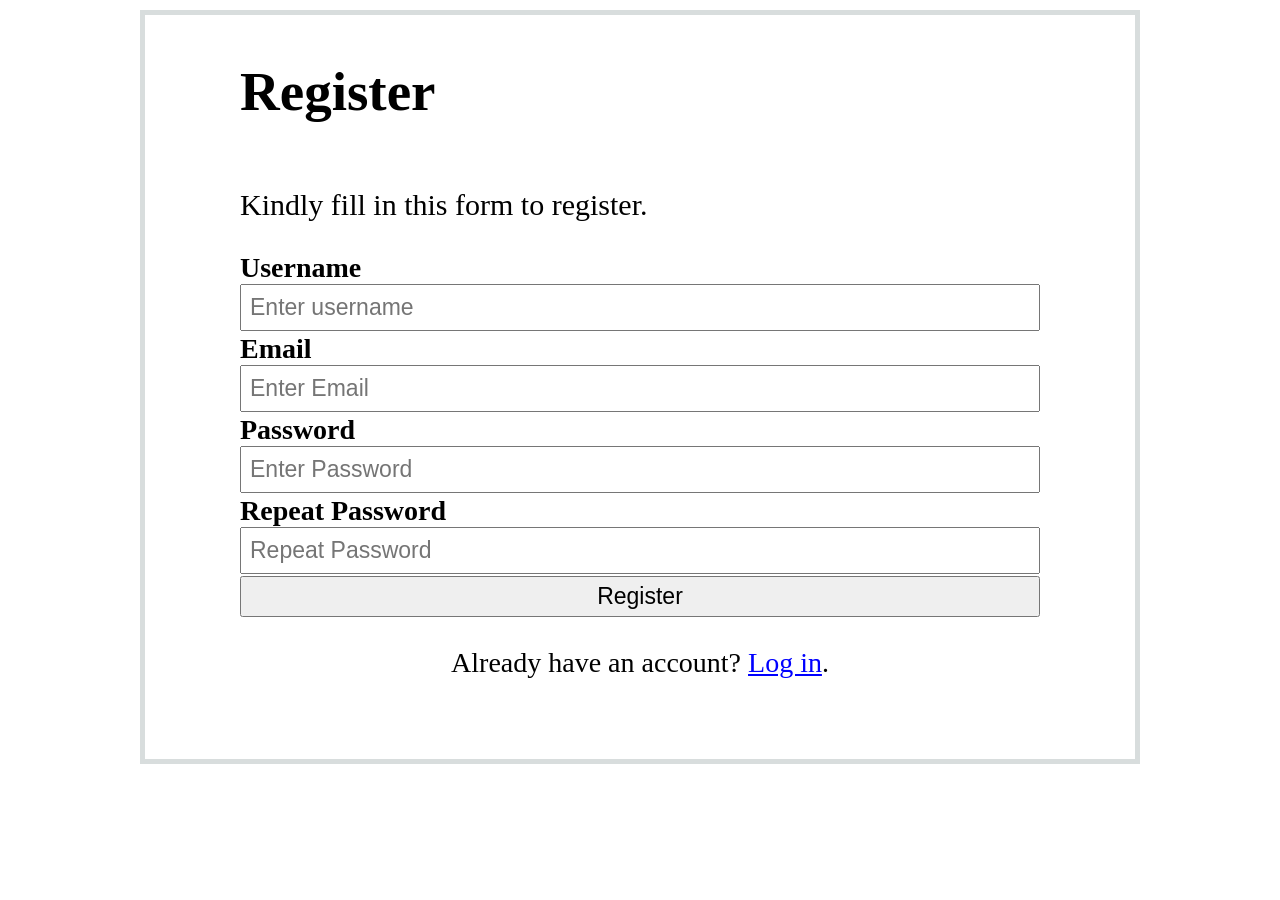
<file: Form/index.html>
<!DOCTYPE html>
<html>
<head>
    <title>Register Form</title>
    <link rel="stylesheet" href="style.css">
</head>
<body>

    <div class="container">

        <h1>Register</h1>

        <p>Kindly fill in this form to register.</p>

        <form>

            <label>Username</label>
            <input type="text" placeholder="Enter username">

            <label>Email</label>
            <input type="email" placeholder="Enter Email">

            <label>Password</label>
            <input type="password" placeholder="Enter Password">

            <label>Repeat Password</label>
            <input type="password" placeholder="Repeat Password">

            <button type="submit">Register</button>

        </form>

        <p class="login">
            Already have an account?
            <a href="#">Log in</a>.
        </p>

    </div>

</body>
</html>
</file>
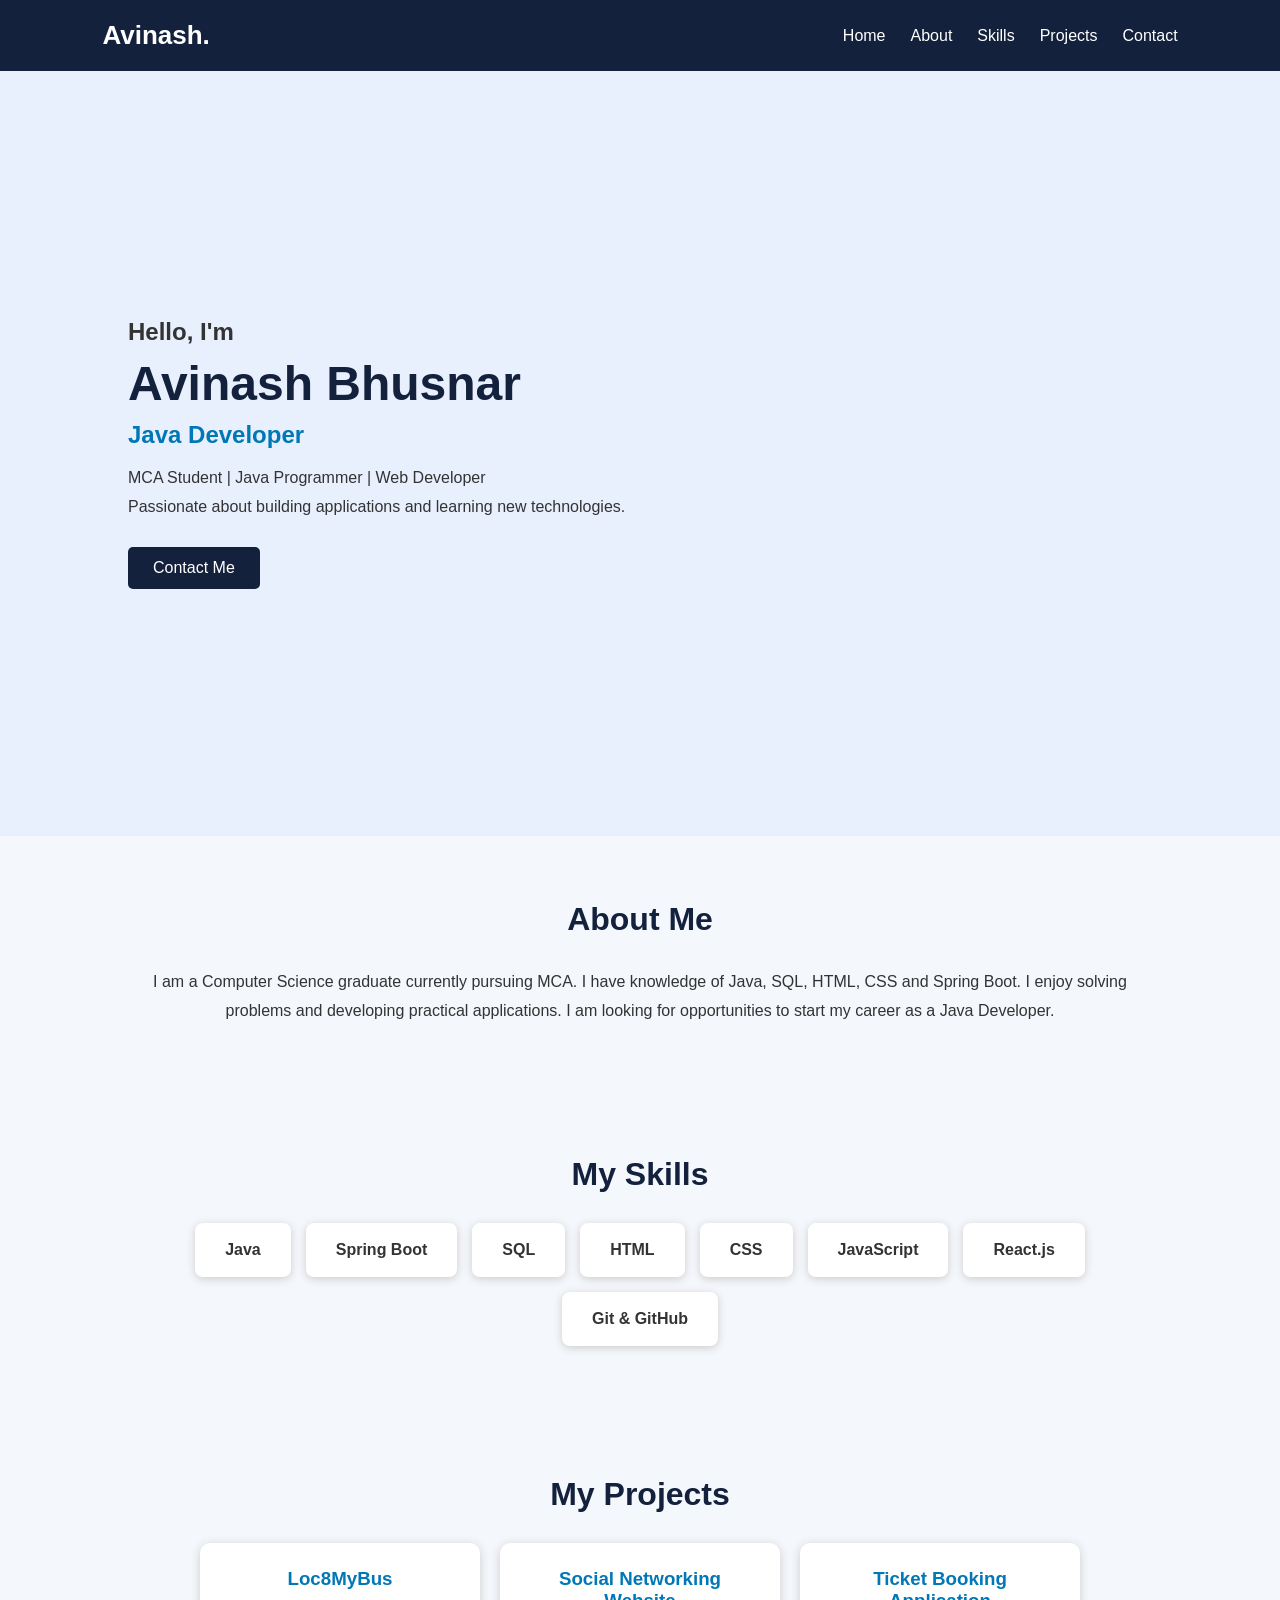
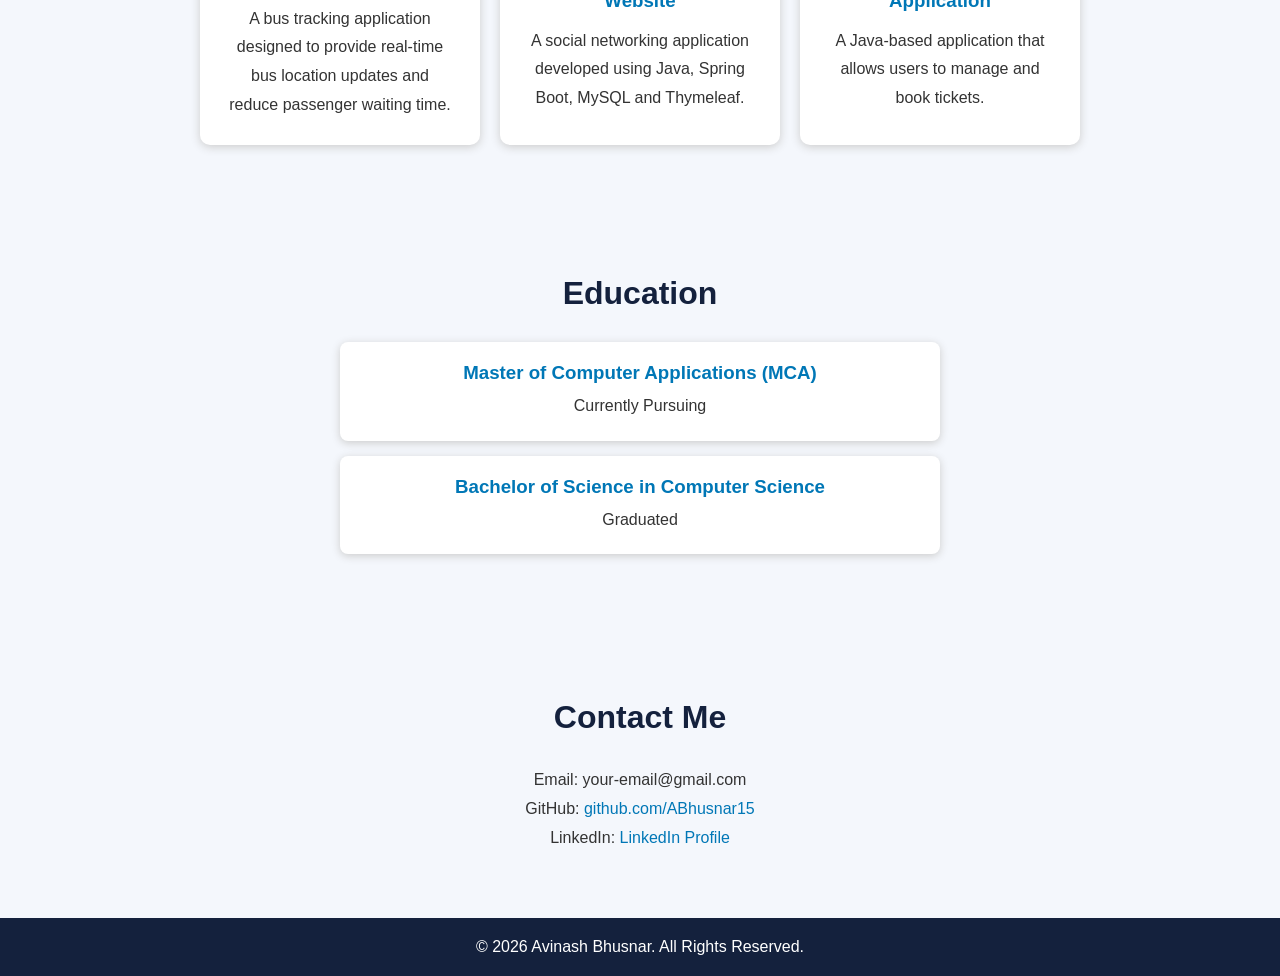
<file: portfolio/index.html>
<!DOCTYPE html>
<html lang="en">
<head>
    <meta charset="UTF-8">
    <meta name="viewport" content="width=device-width, initial-scale=1.0">
    <title>Avinash Bhusnar | Portfolio</title>
    <link rel="stylesheet" href="style.css">
</head>
<body>

    <!-- Navbar -->
    <header>
        <nav class="navbar">
            <h2 class="logo">Avinash.</h2>

            <ul>
                <li><a href="#home">Home</a></li>
                <li><a href="#about">About</a></li>
                <li><a href="#skills">Skills</a></li>
                <li><a href="#projects">Projects</a></li>
                <li><a href="#contact">Contact</a></li>
            </ul>
        </nav>
    </header>

    <!-- Home Section -->
    <section id="home" class="home">
        <div class="home-content">
            <h3>Hello, I'm</h3>
            <h1>Avinash Bhusnar</h1>
            <h2>Java Developer</h2>

            <p>
                MCA Student | Java Programmer | Web Developer
                <br>
                Passionate about building applications
                and learning new technologies.
            </p>

            <a href="#contact" class="btn">Contact Me</a>
        </div>
    </section>

    <!-- About Section -->
    <section id="about" class="section">
        <h2>About Me</h2>

        <p>
            I am a Computer Science graduate currently pursuing
            MCA. I have knowledge of Java, SQL, HTML, CSS and
            Spring Boot. I enjoy solving problems and developing
            practical applications. I am looking for opportunities
            to start my career as a Java Developer.
        </p>
    </section>

    <!-- Skills Section -->
    <section id="skills" class="section">
        <h2>My Skills</h2>

        <div class="skills-container">
            <div class="skill">Java</div>
            <div class="skill">Spring Boot</div>
            <div class="skill">SQL</div>
            <div class="skill">HTML</div>
            <div class="skill">CSS</div>
            <div class="skill">JavaScript</div>
            <div class="skill">React.js</div>
            <div class="skill">Git & GitHub</div>
        </div>
    </section>

    <!-- Projects Section -->
    <section id="projects" class="section">
        <h2>My Projects</h2>

        <div class="project-container">

            <div class="project-card">
                <h3>Loc8MyBus</h3>
                <p>
                    A bus tracking application designed to provide
                    real-time bus location updates and reduce
                    passenger waiting time.
                </p>
            </div>

            <div class="project-card">
                <h3>Social Networking Website</h3>
                <p>
                    A social networking application developed using
                    Java, Spring Boot, MySQL and Thymeleaf.
                </p>
            </div>

            <div class="project-card">
                <h3>Ticket Booking Application</h3>
                <p>
                    A Java-based application that allows users
                    to manage and book tickets.
                </p>
            </div>

        </div>
    </section>

    <!-- Education Section -->
    <section id="education" class="section">
        <h2>Education</h2>

        <div class="education-card">
            <h3>Master of Computer Applications (MCA)</h3>
            <p>Currently Pursuing</p>
        </div>

        <div class="education-card">
            <h3>Bachelor of Science in Computer Science</h3>
            <p>Graduated</p>
        </div>
    </section>

    <!-- Contact Section -->
    <section id="contact" class="section">
        <h2>Contact Me</h2>

        <p>Email: your-email@gmail.com</p>

        <p>
            GitHub:
            <a href="https://github.com/ABhusnar15" target="_blank">
                github.com/ABhusnar15
            </a>
        </p>

        <p>
            LinkedIn:
            <a href="https://linkedin.com/in/avinash-bhusnar/"
               target="_blank">
                LinkedIn Profile
            </a>
        </p>
    </section>

    <!-- Footer -->
    <footer>
        <p>© 2026 Avinash Bhusnar. All Rights Reserved.</p>
    </footer>

</body>
</html>
</file>
<file: Form/style.css>
* {
    box-sizing: border-box;
}

body {
    font-family: "Times New Roman", serif;
    margin: 0;
    padding: 10px;
}

.container {
    border: 5px solid #d8dddd;
    padding: 30px 95px 50px;
    margin: auto;
    max-width: 1000px;
}

h1 {
    font-size: 55px;
    margin-top: 15px;
    margin-bottom: 65px;
}

p {
    font-size: 30px;
    margin-bottom: 30px;
}

label {
    display: block;
    font-size: 28px;
    font-weight: bold;
}

input {
    width: 100%;
    padding: 8px;
    margin-bottom: 2px;
    font-size: 23px;
}

button {
    width: 100%;
    padding: 5px;
    font-size: 23px;
    cursor: pointer;
}

.login {
    text-align: center;
    margin-top: 30px;
    font-size: 28px;
}

.login a {
    color: blue;
}

@media (max-width: 600px) {
    .container {
        padding: 20px;
    }

    h1 {
        font-size: 40px;
        margin-bottom: 40px;
    }

    p, .login {
        font-size: 21px;
    }

    label {
        font-size: 23px;
    }

    input, button {
        font-size: 18px;
    }
}
</file>
<file: portfolio/style.css>
/* General Styling */
* {
    margin: 0;
    padding: 0;
    box-sizing: border-box;
    font-family: Arial, sans-serif;
    scroll-behavior: smooth;
}

body {
    background-color: #f4f7fc;
    color: #333;
}

/* Navbar */
header {
    background-color: #14213d;
    padding: 20px 8%;
}

.navbar {
    display: flex;
    justify-content: space-between;
    align-items: center;
}

.logo {
    color: white;
    font-size: 26px;
}

.navbar ul {
    display: flex;
    list-style: none;
}

.navbar ul li {
    margin-left: 25px;
}

.navbar ul li a {
    color: white;
    text-decoration: none;
    font-size: 16px;
}

.navbar ul li a:hover {
    color: #00b4d8;
}

/* Home Section */
.home {
    min-height: 85vh;
    display: flex;
    align-items: center;
    padding: 50px 10%;
    background-color: #e8f0fe;
}

.home-content h3 {
    font-size: 24px;
}

.home-content h1 {
    font-size: 48px;
    color: #14213d;
    margin: 10px 0;
}

.home-content h2 {
    color: #0077b6;
    margin-bottom: 15px;
}

.home-content p {
    line-height: 1.8;
    margin-bottom: 25px;
}

.btn {
    display: inline-block;
    background-color: #14213d;
    color: white;
    padding: 12px 25px;
    text-decoration: none;
    border-radius: 5px;
}

.btn:hover {
    background-color: #0077b6;
}

/* Common Sections */
.section {
    padding: 65px 10%;
    text-align: center;
}

.section h2 {
    font-size: 32px;
    color: #14213d;
    margin-bottom: 30px;
}

.section p {
    line-height: 1.8;
}

/* Skills */
.skills-container {
    display: flex;
    flex-wrap: wrap;
    justify-content: center;
    gap: 15px;
}

.skill {
    background-color: white;
    padding: 18px 30px;
    border-radius: 8px;
    box-shadow: 0 2px 8px #ccc;
    font-weight: bold;
}

/* Projects */
.project-container {
    display: flex;
    flex-wrap: wrap;
    justify-content: center;
    gap: 20px;
}

.project-card {
    background-color: white;
    width: 280px;
    padding: 25px;
    border-radius: 10px;
    box-shadow: 0 2px 10px #ccc;
}

.project-card h3 {
    color: #0077b6;
    margin-bottom: 15px;
}

/* Education */
.education-card {
    background-color: white;
    padding: 20px;
    margin: 15px auto;
    max-width: 600px;
    border-radius: 8px;
    box-shadow: 0 2px 8px #ccc;
}

.education-card h3 {
    color: #0077b6;
    margin-bottom: 8px;
}

/* Contact */
#contact a {
    color: #0077b6;
    text-decoration: none;
}

/* Footer */
footer {
    background-color: #14213d;
    color: white;
    text-align: center;
    padding: 20px;
}

/* Responsive Design */
@media (max-width: 768px) {

    .navbar {
        flex-direction: column;
        gap: 20px;
    }

    .navbar ul {
        flex-wrap: wrap;
        justify-content: center;
        gap: 15px;
    }

    .navbar ul li {
        margin: 0;
    }

    .home-content h1 {
        font-size: 35px;
    }

    .project-card {
        width: 100%;
    }
}
</file>
